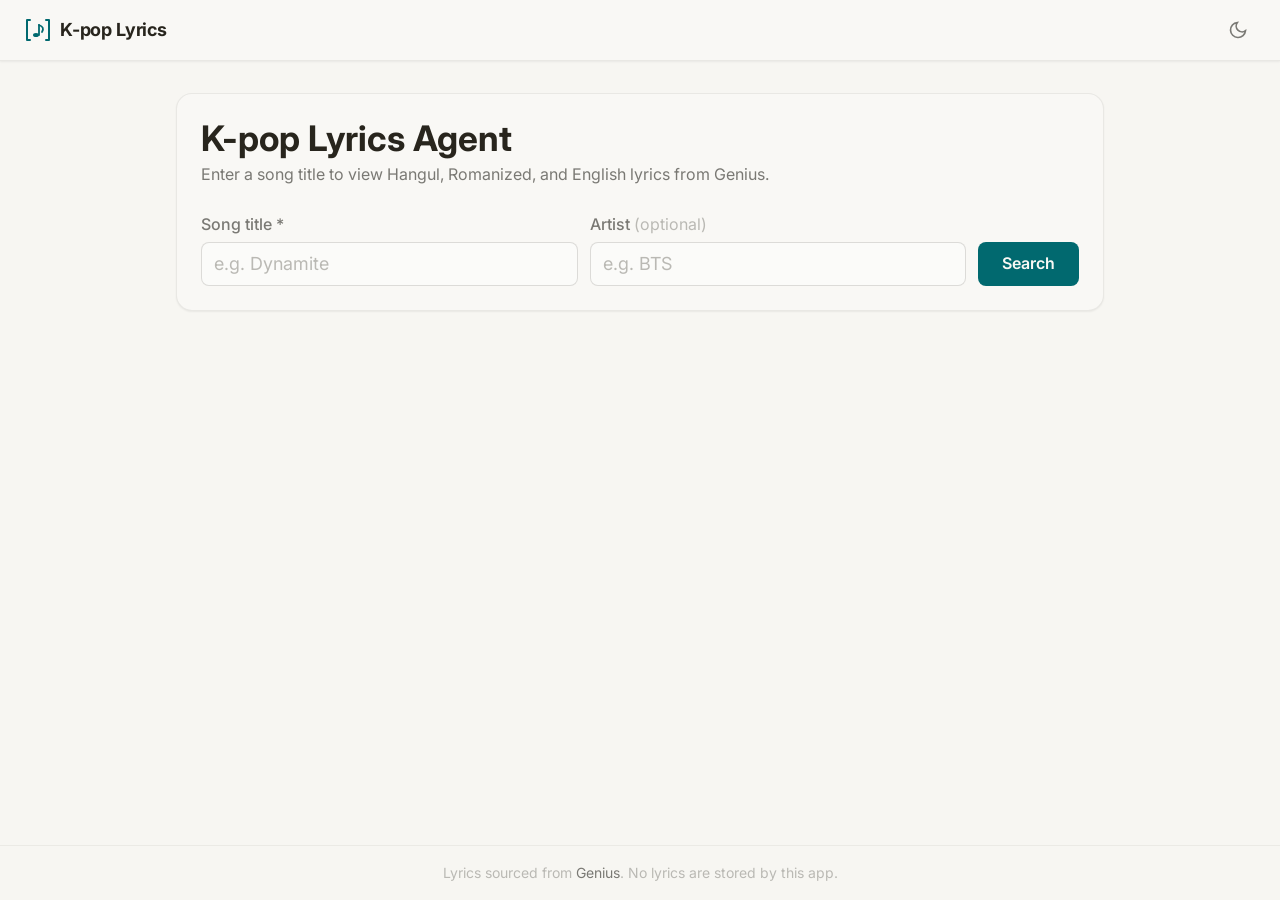
<file: index.html>
<!DOCTYPE html>
<html lang="en">
<head>
  <meta charset="UTF-8">
  <meta name="viewport" content="width=device-width, initial-scale=1.0">
  <meta name="description" content="Search any K-pop song and instantly view its Hangul, Romanized Korean, and English lyrics from Genius.">
  <title>K-pop Lyrics Agent</title>

  <!-- Favicon (inline SVG data URI) -->
  <link rel="icon" href="data:image/svg+xml,<svg xmlns='http://www.w3.org/2000/svg' viewBox='0 0 32 32'><text y='26' font-size='26'>🎵</text></svg>">

  <!-- Font: Inter from Google Fonts -->
  <link rel="preconnect" href="https://fonts.googleapis.com">
  <link rel="preconnect" href="https://fonts.gstatic.com" crossorigin>
  <link href="https://fonts.googleapis.com/css2?family=Inter:wght@400;500;600;700&display=swap" rel="stylesheet">

  <!-- Styles -->
  <link rel="stylesheet" href="./css/style.css">
  <script type="module" src="./js/app.js"></script>
</head>
<body>

  <!-- Skip link for keyboard accessibility -->
  <a class="skip-link" href="#main-content">Skip to main content</a>

  <!-- ── Header ──────────────────────────────────────────────────────────── -->
  <header class="site-header" role="banner">
    <a href="." class="logo" aria-label="K-pop Lyrics Agent home">
      <svg class="logo-mark" width="28" height="28" viewBox="0 0 28 28" fill="none" aria-hidden="true">
        <path d="M6 4 L3 4 L3 24 L6 24" stroke="currentColor" stroke-width="2" stroke-linecap="round" stroke-linejoin="round"/>
        <path d="M22 4 L25 4 L25 24 L22 24" stroke="currentColor" stroke-width="2" stroke-linecap="round" stroke-linejoin="round"/>
        <ellipse cx="12" cy="19" rx="3" ry="2" fill="currentColor"/>
        <line x1="15" y1="19" x2="15" y2="9" stroke="currentColor" stroke-width="1.8" stroke-linecap="round"/>
        <path d="M15 9 Q21 11 18 16" stroke="currentColor" stroke-width="1.8" stroke-linecap="round" fill="none"/>
      </svg>
      <span class="logo-text">K-pop Lyrics</span>
    </a>

    <div class="header-actions">
      <button
        class="btn-icon"
        data-theme-toggle
        aria-label="Toggle colour mode"
        type="button"
      ></button>
    </div>
  </header>

  <!-- ── Main ────────────────────────────────────────────────────────────── -->
  <main id="main-content" class="page-main">

    <!-- Search card -->
    <section aria-label="Search for K-pop lyrics" class="search-card">
      <h1>K-pop Lyrics Agent</h1>
      <p class="tagline">Enter a song title to view Hangul, Romanized, and English lyrics from Genius.</p>

      <form class="search-form" role="search" onsubmit="return false;">

        <!-- Title field + autosuggest -->
        <div class="field">
          <label for="title-input">Song title <span aria-hidden="true">*</span></label>
          <input
            id="title-input"
            type="text"
            placeholder="e.g. Dynamite"
            autocomplete="off"
            required
            aria-required="true"
            aria-label="Song title"
          >
          <ul
            id="artist-suggestions"
            role="listbox"
            aria-label="Artist suggestions"
            hidden
          ></ul>
        </div>

        <!-- Artist field -->
        <div class="field">
          <label for="artist-input">Artist <span style="color:var(--color-text-faint);font-weight:400">(optional)</span></label>
          <input
            id="artist-input"
            type="text"
            placeholder="e.g. BTS"
            autocomplete="off"
            aria-label="Artist name (optional)"
          >
        </div>

        <!-- Search button -->
        <button
          id="search-btn"
          type="submit"
          class="btn-primary"
          aria-label="Search Genius for lyrics"
        >
          Search
        </button>
      </form>

      <!-- Feedback / status bar -->
      <div
        id="feedback"
        role="status"
        aria-live="polite"
        class="feedback"
        hidden
      ></div>
    </section>

    <!-- ── Results ──────────────────────────────────────────────────────── -->
    <section id="results-section" aria-label="Lyrics results" hidden>
      <div class="results-card">

        <!-- Song meta — populated by JS -->
        <div id="song-meta" class="song-meta" aria-live="polite"></div>

        <!-- Tab bar -->
        <div class="tabs-bar" role="tablist" aria-label="Lyric variants">
          <div class="tabs-group">
            <button
              class="tab-btn active"
              role="tab"
              aria-selected="true"
              aria-controls="panel-hangul"
              data-panel="panel-hangul"
              id="tab-hangul"
            >한국어 Hangul</button>

            <button
              class="tab-btn"
              role="tab"
              aria-selected="false"
              aria-controls="panel-romanized"
              data-panel="panel-romanized"
              id="tab-romanized"
            >Romanized</button>

            <button
              class="tab-btn"
              role="tab"
              aria-selected="false"
              aria-controls="panel-english"
              data-panel="panel-english"
              id="tab-english"
            >English</button>
          </div>

          <!-- Download button -->
          <button
            id="download-btn"
            class="btn-ghost btn-sm"
            aria-label="Download all lyric links as a text file"
            type="button"
          >
            <svg width="14" height="14" viewBox="0 0 24 24" fill="none" stroke="currentColor" stroke-width="2" aria-hidden="true">
              <path d="M21 15v4a2 2 0 0 1-2 2H5a2 2 0 0 1-2-2v-4"/>
              <polyline points="7 10 12 15 17 10"/>
              <line x1="12" y1="15" x2="12" y2="3"/>
            </svg>
            Download
          </button>
        </div>

        <!-- Tab panels — content injected by JS -->
        <div
          id="panel-hangul"
          role="tabpanel"
          aria-labelledby="tab-hangul"
          class="tab-panel"
        ></div>

        <div
          id="panel-romanized"
          role="tabpanel"
          aria-labelledby="tab-romanized"
          class="tab-panel"
          hidden
        ></div>

        <div
          id="panel-english"
          role="tabpanel"
          aria-labelledby="tab-english"
          class="tab-panel"
          hidden
        ></div>

      </div>
    </section>

    <!-- ── Session history ──────────────────────────────────────────────── -->
    <aside id="history-panel" aria-label="Recent searches" hidden>
      <div class="history-card">
        <div class="history-header">
          <h2>Recent searches
            <span style="color:var(--color-text-faint);font-weight:400;font-size:var(--text-xs)">
              (this session only)
            </span>
          </h2>
          <button
            id="clear-history-btn"
            class="btn-ghost btn-sm"
            aria-label="Clear search history"
            type="button"
          >Clear</button>
        </div>
        <ul id="history-list" class="history-list" role="list" aria-label="Search history"></ul>
      </div>
    </aside>

  </main>

  <!-- ── Footer ──────────────────────────────────────────────────────────── -->
  <footer class="site-footer" role="contentinfo">
    <p>Lyrics sourced from <a href="https://genius.com" target="_blank" rel="noopener noreferrer">Genius</a>. No lyrics are stored by this app.</p>
  </footer>

  <!-- ES module — required for import/export in app.js -->
  <script type="module" src="./js/app.js"></script>

</body>
</html>
</file>
<file: css/style.css>
/* ─── style.css ────────────────────────────────────────────────────────────────
   Art direction: K-pop lyrics tool → focused utility, clean & precise
   Palette: neutral beige surfaces + teal accent (Nexus system)
   Typography: Satoshi (body, all weights) — no display font needed for a tool
   Density: balanced; form area tight, results area generous
   ─────────────────────────────────────────────────────────────────────────── */

/* ── Design tokens ─────────────────────────────────────────────────────────── */
:root, [data-theme="light"] {
  --text-xs:   clamp(0.75rem,  0.7rem  + 0.25vw, 0.875rem);
  --text-sm:   clamp(0.875rem, 0.8rem  + 0.35vw, 1rem);
  --text-base: clamp(1rem,     0.95rem + 0.25vw, 1.125rem);
  --text-lg:   clamp(1.125rem, 1rem    + 0.75vw, 1.5rem);
  --text-xl:   clamp(1.5rem,   1.2rem  + 1.25vw, 2.25rem);

  --space-1:  0.25rem;
  --space-2:  0.5rem;
  --space-3:  0.75rem;
  --space-4:  1rem;
  --space-5:  1.25rem;
  --space-6:  1.5rem;
  --space-8:  2rem;
  --space-10: 2.5rem;
  --space-12: 3rem;
  --space-16: 4rem;

  --color-bg:              #f7f6f2;
  --color-surface:         #f9f8f5;
  --color-surface-2:       #fbfbf9;
  --color-surface-offset:  #f3f0ec;
  --color-surface-dynamic: #e6e4df;
  --color-divider:         #dcd9d5;
  --color-border:          #d4d1ca;
  --color-text:            #28251d;
  --color-text-muted:      #7a7974;
  --color-text-faint:      #bab9b4;
  --color-text-inverse:    #f9f8f4;
  --color-primary:         #01696f;
  --color-primary-hover:   #0c4e54;
  --color-primary-active:  #0f3638;
  --color-primary-highlight: #cedcd8;
  --color-warning:         #964219;
  --color-warning-highlight: #ddcfc6;
  --color-error:           #a12c7b;
  --color-error-highlight: #e0ced7;
  --color-success:         #437a22;
  --color-success-highlight: #d4dfcc;

  --radius-sm:   0.375rem;
  --radius-md:   0.5rem;
  --radius-lg:   0.75rem;
  --radius-xl:   1rem;
  --radius-full: 9999px;

  --shadow-sm: 0 1px 2px oklch(0.2 0.01 80 / 0.06);
  --shadow-md: 0 4px 12px oklch(0.2 0.01 80 / 0.08);
  --shadow-lg: 0 12px 32px oklch(0.2 0.01 80 / 0.12);

  --transition-interactive: 180ms cubic-bezier(0.16, 1, 0.3, 1);

  --content-narrow:  640px;
  --content-default: 960px;

  --font-body: 'Inter', system-ui, sans-serif;
}

[data-theme="dark"] {
  --color-bg:              #171614;
  --color-surface:         #1c1b19;
  --color-surface-2:       #201f1d;
  --color-surface-offset:  #1d1c1a;
  --color-surface-dynamic: #2d2c2a;
  --color-divider:         #262523;
  --color-border:          #393836;
  --color-text:            #cdccca;
  --color-text-muted:      #797876;
  --color-text-faint:      #5a5957;
  --color-text-inverse:    #2b2a28;
  --color-primary:         #4f98a3;
  --color-primary-hover:   #227f8b;
  --color-primary-active:  #1a626b;
  --color-primary-highlight: #313b3b;
  --color-warning:         #bb653b;
  --color-warning-highlight: #564942;
  --color-error:           #d163a7;
  --color-error-highlight: #4c3d46;
  --color-success:         #6daa45;
  --color-success-highlight: #3a4435;
  --shadow-sm: 0 1px 2px oklch(0 0 0 / 0.2);
  --shadow-md: 0 4px 12px oklch(0 0 0 / 0.3);
  --shadow-lg: 0 12px 32px oklch(0 0 0 / 0.4);
}

@media (prefers-color-scheme: dark) {
  :root:not([data-theme]) {
    --color-bg:              #171614;
    --color-surface:         #1c1b19;
    --color-surface-2:       #201f1d;
    --color-surface-offset:  #1d1c1a;
    --color-surface-dynamic: #2d2c2a;
    --color-divider:         #262523;
    --color-border:          #393836;
    --color-text:            #cdccca;
    --color-text-muted:      #797876;
    --color-text-faint:      #5a5957;
    --color-text-inverse:    #2b2a28;
    --color-primary:         #4f98a3;
    --color-primary-hover:   #227f8b;
    --color-primary-active:  #1a626b;
    --color-primary-highlight: #313b3b;
    --color-warning:         #bb653b;
    --color-warning-highlight: #564942;
    --color-error:           #d163a7;
    --color-error-highlight: #4c3d46;
    --color-success:         #6daa45;
    --color-success-highlight: #3a4435;
    --shadow-sm: 0 1px 2px oklch(0 0 0 / 0.2);
    --shadow-md: 0 4px 12px oklch(0 0 0 / 0.3);
    --shadow-lg: 0 12px 32px oklch(0 0 0 / 0.4);
  }
}

/* ── Base reset ─────────────────────────────────────────────────────────────── */
*, *::before, *::after { box-sizing: border-box; margin: 0; padding: 0; }
html {
  -webkit-font-smoothing: antialiased;
  -moz-osx-font-smoothing: grayscale;
  text-rendering: optimizeLegibility;
  scroll-behavior: smooth;
  scroll-padding-top: var(--space-16);
}
body {
  min-height: 100dvh;
  line-height: 1.6;
  font-family: var(--font-body);
  font-size: var(--text-base);
  color: var(--color-text);
  background-color: var(--color-bg);
  display: flex;
  flex-direction: column;
}
img, svg { display: block; max-width: 100%; height: auto; }
input, button, select { font: inherit; color: inherit; }
h1, h2, h3 { text-wrap: balance; line-height: 1.15; }
p { text-wrap: pretty; }
button { cursor: pointer; background: none; border: none; }
::selection { background: oklch(from var(--color-primary) l c h / 0.2); color: var(--color-text); }
:focus-visible { outline: 2px solid var(--color-primary); outline-offset: 3px; border-radius: var(--radius-sm); }
@media (prefers-reduced-motion: reduce) {
  *, *::before, *::after { animation-duration: 0.01ms !important; transition-duration: 0.01ms !important; }
}
a, button, [role="button"], input, select {
  transition: color var(--transition-interactive), background var(--transition-interactive),
              border-color var(--transition-interactive), box-shadow var(--transition-interactive),
              opacity var(--transition-interactive);
}
.sr-only { position:absolute; width:1px; height:1px; padding:0; margin:-1px; overflow:hidden; clip:rect(0,0,0,0); white-space:nowrap; border-width:0; }

/* ── Skip link ──────────────────────────────────────────────────────────────── */
.skip-link {
  position: fixed; top: var(--space-2); left: var(--space-2);
  background: var(--color-primary); color: var(--color-text-inverse);
  padding: var(--space-2) var(--space-4); border-radius: var(--radius-md);
  font-size: var(--text-sm); font-weight: 600; z-index: 9999;
  transform: translateY(-200%); transition: transform var(--transition-interactive);
}
.skip-link:focus { transform: translateY(0); }

/* ── Header ─────────────────────────────────────────────────────────────────── */
.site-header {
  background: var(--color-surface);
  border-bottom: 1px solid oklch(from var(--color-text) l c h / 0.08);
  padding: var(--space-3) var(--space-6);
  display: flex; align-items: center; justify-content: space-between;
  position: sticky; top: 0; z-index: 100;
  box-shadow: var(--shadow-sm);
}
.logo { display: flex; align-items: center; gap: var(--space-2); text-decoration: none; color: var(--color-text); }
.logo-mark { color: var(--color-primary); flex-shrink: 0; }
.logo-text { font-size: var(--text-base); font-weight: 700; letter-spacing: -0.01em; }
.header-actions { display: flex; align-items: center; gap: var(--space-2); }
.btn-icon {
  display: flex; align-items: center; justify-content: center;
  width: 36px; height: 36px; border-radius: var(--radius-md);
  color: var(--color-text-muted); background: transparent;
}
.btn-icon:hover { background: var(--color-surface-offset); color: var(--color-text); }
.btn-icon:active { background: var(--color-surface-dynamic); }

/* ── Layout ─────────────────────────────────────────────────────────────────── */
.page-main {
  flex: 1;
  max-width: var(--content-default);
  margin-inline: auto;
  width: 100%;
  padding: var(--space-8) var(--space-4) var(--space-16);
  display: flex; flex-direction: column; gap: var(--space-8);
}

/* ── Search card ─────────────────────────────────────────────────────────────── */
.search-card {
  background: var(--color-surface);
  border: 1px solid oklch(from var(--color-text) l c h / 0.08);
  border-radius: var(--radius-xl);
  padding: var(--space-6);
  box-shadow: var(--shadow-sm);
}
.search-card h1 {
  font-size: var(--text-xl);
  font-weight: 700;
  color: var(--color-text);
  margin-bottom: var(--space-1);
}
.search-card .tagline {
  color: var(--color-text-muted);
  font-size: var(--text-sm);
  margin-bottom: var(--space-6);
}
.search-form {
  display: grid;
  grid-template-columns: 1fr 1fr auto;
  gap: var(--space-3);
  align-items: end;
}
@media (max-width: 600px) {
  .search-form { grid-template-columns: 1fr; }
}
.field { display: flex; flex-direction: column; gap: var(--space-1); position: relative; }
.field label { font-size: var(--text-sm); font-weight: 500; color: var(--color-text-muted); }
.field input {
  padding: var(--space-2) var(--space-3);
  border: 1px solid oklch(from var(--color-text) l c h / 0.15);
  border-radius: var(--radius-md);
  background: var(--color-surface-2);
  font-size: var(--text-base);
  color: var(--color-text);
  height: 44px;
}
.field input::placeholder { color: var(--color-text-faint); }
.field input:focus { outline: 2px solid var(--color-primary); outline-offset: 1px; border-color: transparent; }
.field input[aria-busy="true"] { opacity: 0.6; }

/* ── Autosuggest dropdown ────────────────────────────────────────────────────── */
#artist-suggestions {
  position: absolute;
  top: calc(100% + 4px);
  left: 0; right: 0;
  background: var(--color-surface-2);
  border: 1px solid oklch(from var(--color-text) l c h / 0.12);
  border-radius: var(--radius-md);
  box-shadow: var(--shadow-md);
  list-style: none;
  z-index: 200;
  overflow: hidden;
  padding: var(--space-1) 0;
}
#artist-suggestions[hidden] { display: none; }
#artist-suggestions li {
  display: flex; align-items: center; gap: var(--space-2);
  padding: var(--space-2) var(--space-3);
  cursor: pointer;
  font-size: var(--text-sm);
  color: var(--color-text);
  transition: background var(--transition-interactive);
}
#artist-suggestions li:hover,
#artist-suggestions li:focus { background: var(--color-surface-offset); outline: none; }
#artist-suggestions li img { border-radius: var(--radius-full); object-fit: cover; flex-shrink: 0; }

/* ── Search button ───────────────────────────────────────────────────────────── */
.btn-primary {
  height: 44px; padding: 0 var(--space-6);
  background: var(--color-primary);
  color: var(--color-text-inverse);
  border-radius: var(--radius-md);
  font-size: var(--text-sm); font-weight: 600;
  white-space: nowrap; align-self: end;
  border: none;
}
.btn-primary:hover  { background: var(--color-primary-hover); }
.btn-primary:active { background: var(--color-primary-active); }
.btn-primary:disabled { opacity: 0.5; cursor: wait; }

/* ── Feedback bar ────────────────────────────────────────────────────────────── */
.feedback {
  padding: var(--space-3) var(--space-4);
  border-radius: var(--radius-md);
  font-size: var(--text-sm);
  border: 1px solid transparent;
  animation: fadeIn 200ms ease;
  margin-top: var(--space-4);
}
.feedback[hidden] { display: none; }
.feedback--info    { background: var(--color-primary-highlight); color: var(--color-primary-hover); border-color: oklch(from var(--color-primary) l c h / 0.2); }
.feedback--warning { background: var(--color-warning-highlight); color: var(--color-warning);       border-color: oklch(from var(--color-warning) l c h / 0.2); }
.feedback--error   { background: var(--color-error-highlight);   color: var(--color-error);         border-color: oklch(from var(--color-error)   l c h / 0.2); }
@keyframes fadeIn { from { opacity: 0; transform: translateY(-4px); } to { opacity: 1; transform: none; } }

/* ── Results section ─────────────────────────────────────────────────────────── */
#results-section[hidden] { display: none; }
.results-card {
  background: var(--color-surface);
  border: 1px solid oklch(from var(--color-text) l c h / 0.08);
  border-radius: var(--radius-xl);
  overflow: hidden;
  box-shadow: var(--shadow-sm);
  display: flex; flex-direction: column;
  min-height: 600px;
}
.song-meta {
  display: flex; align-items: center; gap: var(--space-3);
  padding: var(--space-4) var(--space-6);
  border-bottom: 1px solid oklch(from var(--color-text) l c h / 0.08);
  background: var(--color-surface-2);
}
.song-cover {
  border-radius: var(--radius-md);
  object-fit: cover;
  flex-shrink: 0;
  box-shadow: var(--shadow-sm);
}
.song-meta-text { min-width: 0; }
.song-title  { font-size: var(--text-lg); font-weight: 700; white-space: nowrap; overflow: hidden; text-overflow: ellipsis; }
.song-artist { font-size: var(--text-sm); color: var(--color-text-muted); }

/* ── Tabs ────────────────────────────────────────────────────────────────────── */
.tabs-bar {
  display: flex; align-items: center; justify-content: space-between;
  padding: 0 var(--space-4);
  border-bottom: 1px solid oklch(from var(--color-text) l c h / 0.08);
  background: var(--color-surface);
  gap: var(--space-2);
  flex-wrap: wrap;
}
.tabs-group { display: flex; gap: 0; }
.tab-btn {
  padding: var(--space-3) var(--space-4);
  font-size: var(--text-sm); font-weight: 500;
  color: var(--color-text-muted);
  background: transparent; border: none;
  border-bottom: 2px solid transparent;
  margin-bottom: -1px;
  transition: color var(--transition-interactive), border-color var(--transition-interactive);
}
.tab-btn:hover  { color: var(--color-text); }
.tab-btn.active { color: var(--color-primary); border-bottom-color: var(--color-primary); font-weight: 600; }

/* ── Ghost button (download + open on genius) ────────────────────────────────── */
.btn-ghost {
  display: flex; align-items: center; gap: var(--space-2);
  padding: var(--space-2) var(--space-3);
  border-radius: var(--radius-md);
  font-size: var(--text-sm); font-weight: 500;
  color: var(--color-text-muted);
  border: 1px solid oklch(from var(--color-text) l c h / 0.12);
  background: transparent;
  text-decoration: none;
}
.btn-ghost:hover  { color: var(--color-text); background: var(--color-surface-offset); }
.btn-ghost:active { background: var(--color-surface-dynamic); }
.btn-sm { padding: var(--space-1) var(--space-2); font-size: var(--text-xs); }

/* ── Tab panels ──────────────────────────────────────────────────────────────── */
.tab-panel { display: flex; flex-direction: column; flex: 1; }
.tab-panel[hidden] { display: none; }

.genius-link-bar {
  display: flex; align-items: center; gap: var(--space-3);
  padding: var(--space-3) var(--space-4);
  border-bottom: 1px solid oklch(from var(--color-text) l c h / 0.06);
  background: var(--color-surface-offset);
  flex-wrap: wrap;
}
.genius-title { font-size: var(--text-xs); color: var(--color-text-muted); min-width: 0; overflow: hidden; text-overflow: ellipsis; white-space: nowrap; }
.lyrics-text {
  flex: 1;
  padding: var(--space-6) var(--space-8);
  font-family: var(--font-body);
  font-size: var(--text-base);
  line-height: 1.9;
  color: var(--color-text);
  white-space: pre-wrap;
  overflow-y: auto;
  background: var(--color-bg);
}
.lyrics-loading {
  padding: var(--space-8);
  color: var(--color-text-muted);
  font-size: var(--text-sm);
  text-align: center;
}

/* ── Empty state inside panel ────────────────────────────────────────────────── */
.empty-state {
  display: flex; flex-direction: column; align-items: center; justify-content: center;
  text-align: center; padding: var(--space-16) var(--space-8);
  color: var(--color-text-muted); gap: var(--space-3); flex: 1;
}
.empty-state svg { color: var(--color-text-faint); }
.empty-state p   { max-width: 32ch; }
.empty-state .hint { font-size: var(--text-xs); color: var(--color-text-faint); }

/* ── History panel ───────────────────────────────────────────────────────────── */
#history-panel[hidden] { display: none; }
.history-card {
  background: var(--color-surface);
  border: 1px solid oklch(from var(--color-text) l c h / 0.08);
  border-radius: var(--radius-xl);
  padding: var(--space-5) var(--space-6);
  box-shadow: var(--shadow-sm);
}
.history-header {
  display: flex; align-items: center; justify-content: space-between;
  margin-bottom: var(--space-4);
}
.history-header h2 { font-size: var(--text-base); font-weight: 600; color: var(--color-text-muted); }
.history-list { display: flex; flex-direction: column; gap: var(--space-1); list-style: none; }
.history-entry {
  display: flex; align-items: center; justify-content: space-between;
  width: 100%; padding: var(--space-2) var(--space-3);
  border-radius: var(--radius-md);
  background: transparent; text-align: left; gap: var(--space-4);
  border: 1px solid transparent;
}
.history-entry:hover  { background: var(--color-surface-offset); border-color: oklch(from var(--color-text) l c h / 0.07); }
.history-entry:active { background: var(--color-surface-dynamic); }
.history-song   { display: flex; flex-direction: column; min-width: 0; gap: 2px; }
.history-title  { font-size: var(--text-sm); font-weight: 600; color: var(--color-text); white-space: nowrap; overflow: hidden; text-overflow: ellipsis; }
.history-artist { font-size: var(--text-xs); color: var(--color-text-muted); white-space: nowrap; overflow: hidden; text-overflow: ellipsis; }
.history-badges { display: flex; align-items: center; gap: var(--space-1); flex-shrink: 0; }
.badge-label    { font-size: var(--text-xs); color: var(--color-text-faint); font-weight: 600; }
.variant-badge  { font-size: var(--text-xs); width: 18px; text-align: center; }
.variant-badge.found   { color: var(--color-success); }
.variant-badge.missing { color: var(--color-text-faint); }

/* ── Skeleton shimmer (loading placeholder) ──────────────────────────────────── */
@keyframes shimmer { 0%{background-position:-200% 0} 100%{background-position:200% 0} }
.skeleton {
  background: linear-gradient(90deg, var(--color-surface-offset) 25%, var(--color-surface-dynamic) 50%, var(--color-surface-offset) 75%);
  background-size: 200% 100%; animation: shimmer 1.5s ease-in-out infinite;
  border-radius: var(--radius-sm);
}

/* ── Footer ──────────────────────────────────────────────────────────────────── */
.site-footer {
  padding: var(--space-4) var(--space-6);
  border-top: 1px solid oklch(from var(--color-text) l c h / 0.06);
  font-size: var(--text-xs); color: var(--color-text-faint);
  text-align: center;
}
.site-footer a { color: var(--color-text-muted); text-decoration: none; }
.site-footer a:hover { color: var(--color-text); }
</file>
<file: src/css/style.css>
/* ─── style.css ────────────────────────────────────────────────────────────────
   Art direction: K-pop lyrics tool → focused utility, clean & precise
   Palette: neutral beige surfaces + teal accent (Nexus system)
   Typography: Satoshi (body, all weights) — no display font needed for a tool
   Density: balanced; form area tight, results area generous
   ─────────────────────────────────────────────────────────────────────────── */

/* ── Design tokens ─────────────────────────────────────────────────────────── */
:root, [data-theme="light"] {
  --text-xs:   clamp(0.75rem,  0.7rem  + 0.25vw, 0.875rem);
  --text-sm:   clamp(0.875rem, 0.8rem  + 0.35vw, 1rem);
  --text-base: clamp(1rem,     0.95rem + 0.25vw, 1.125rem);
  --text-lg:   clamp(1.125rem, 1rem    + 0.75vw, 1.5rem);
  --text-xl:   clamp(1.5rem,   1.2rem  + 1.25vw, 2.25rem);

  --space-1:  0.25rem;
  --space-2:  0.5rem;
  --space-3:  0.75rem;
  --space-4:  1rem;
  --space-5:  1.25rem;
  --space-6:  1.5rem;
  --space-8:  2rem;
  --space-10: 2.5rem;
  --space-12: 3rem;
  --space-16: 4rem;

  --color-bg:              #f7f6f2;
  --color-surface:         #f9f8f5;
  --color-surface-2:       #fbfbf9;
  --color-surface-offset:  #f3f0ec;
  --color-surface-dynamic: #e6e4df;
  --color-divider:         #dcd9d5;
  --color-border:          #d4d1ca;
  --color-text:            #28251d;
  --color-text-muted:      #7a7974;
  --color-text-faint:      #bab9b4;
  --color-text-inverse:    #f9f8f4;
  --color-primary:         #01696f;
  --color-primary-hover:   #0c4e54;
  --color-primary-active:  #0f3638;
  --color-primary-highlight: #cedcd8;
  --color-warning:         #964219;
  --color-warning-highlight: #ddcfc6;
  --color-error:           #a12c7b;
  --color-error-highlight: #e0ced7;
  --color-success:         #437a22;
  --color-success-highlight: #d4dfcc;

  --radius-sm:   0.375rem;
  --radius-md:   0.5rem;
  --radius-lg:   0.75rem;
  --radius-xl:   1rem;
  --radius-full: 9999px;

  --shadow-sm: 0 1px 2px oklch(0.2 0.01 80 / 0.06);
  --shadow-md: 0 4px 12px oklch(0.2 0.01 80 / 0.08);
  --shadow-lg: 0 12px 32px oklch(0.2 0.01 80 / 0.12);

  --transition-interactive: 180ms cubic-bezier(0.16, 1, 0.3, 1);

  --content-narrow:  640px;
  --content-default: 960px;

  --font-body: 'Inter', system-ui, sans-serif;
}

[data-theme="dark"] {
  --color-bg:              #171614;
  --color-surface:         #1c1b19;
  --color-surface-2:       #201f1d;
  --color-surface-offset:  #1d1c1a;
  --color-surface-dynamic: #2d2c2a;
  --color-divider:         #262523;
  --color-border:          #393836;
  --color-text:            #cdccca;
  --color-text-muted:      #797876;
  --color-text-faint:      #5a5957;
  --color-text-inverse:    #2b2a28;
  --color-primary:         #4f98a3;
  --color-primary-hover:   #227f8b;
  --color-primary-active:  #1a626b;
  --color-primary-highlight: #313b3b;
  --color-warning:         #bb653b;
  --color-warning-highlight: #564942;
  --color-error:           #d163a7;
  --color-error-highlight: #4c3d46;
  --color-success:         #6daa45;
  --color-success-highlight: #3a4435;
  --shadow-sm: 0 1px 2px oklch(0 0 0 / 0.2);
  --shadow-md: 0 4px 12px oklch(0 0 0 / 0.3);
  --shadow-lg: 0 12px 32px oklch(0 0 0 / 0.4);
}

@media (prefers-color-scheme: dark) {
  :root:not([data-theme]) {
    --color-bg:              #171614;
    --color-surface:         #1c1b19;
    --color-surface-2:       #201f1d;
    --color-surface-offset:  #1d1c1a;
    --color-surface-dynamic: #2d2c2a;
    --color-divider:         #262523;
    --color-border:          #393836;
    --color-text:            #cdccca;
    --color-text-muted:      #797876;
    --color-text-faint:      #5a5957;
    --color-text-inverse:    #2b2a28;
    --color-primary:         #4f98a3;
    --color-primary-hover:   #227f8b;
    --color-primary-active:  #1a626b;
    --color-primary-highlight: #313b3b;
    --color-warning:         #bb653b;
    --color-warning-highlight: #564942;
    --color-error:           #d163a7;
    --color-error-highlight: #4c3d46;
    --color-success:         #6daa45;
    --color-success-highlight: #3a4435;
    --shadow-sm: 0 1px 2px oklch(0 0 0 / 0.2);
    --shadow-md: 0 4px 12px oklch(0 0 0 / 0.3);
    --shadow-lg: 0 12px 32px oklch(0 0 0 / 0.4);
  }
}

/* ── Base reset ─────────────────────────────────────────────────────────────── */
*, *::before, *::after { box-sizing: border-box; margin: 0; padding: 0; }
html {
  -webkit-font-smoothing: antialiased;
  -moz-osx-font-smoothing: grayscale;
  text-rendering: optimizeLegibility;
  scroll-behavior: smooth;
  scroll-padding-top: var(--space-16);
}
body {
  min-height: 100dvh;
  line-height: 1.6;
  font-family: var(--font-body);
  font-size: var(--text-base);
  color: var(--color-text);
  background-color: var(--color-bg);
  display: flex;
  flex-direction: column;
}
img, svg { display: block; max-width: 100%; height: auto; }
input, button, select { font: inherit; color: inherit; }
h1, h2, h3 { text-wrap: balance; line-height: 1.15; }
p { text-wrap: pretty; }
button { cursor: pointer; background: none; border: none; }
::selection { background: oklch(from var(--color-primary) l c h / 0.2); color: var(--color-text); }
:focus-visible { outline: 2px solid var(--color-primary); outline-offset: 3px; border-radius: var(--radius-sm); }
@media (prefers-reduced-motion: reduce) {
  *, *::before, *::after { animation-duration: 0.01ms !important; transition-duration: 0.01ms !important; }
}
a, button, [role="button"], input, select {
  transition: color var(--transition-interactive), background var(--transition-interactive),
              border-color var(--transition-interactive), box-shadow var(--transition-interactive),
              opacity var(--transition-interactive);
}
.sr-only { position:absolute; width:1px; height:1px; padding:0; margin:-1px; overflow:hidden; clip:rect(0,0,0,0); white-space:nowrap; border-width:0; }

/* ── Skip link ──────────────────────────────────────────────────────────────── */
.skip-link {
  position: fixed; top: var(--space-2); left: var(--space-2);
  background: var(--color-primary); color: var(--color-text-inverse);
  padding: var(--space-2) var(--space-4); border-radius: var(--radius-md);
  font-size: var(--text-sm); font-weight: 600; z-index: 9999;
  transform: translateY(-200%); transition: transform var(--transition-interactive);
}
.skip-link:focus { transform: translateY(0); }

/* ── Header ─────────────────────────────────────────────────────────────────── */
.site-header {
  background: var(--color-surface);
  border-bottom: 1px solid oklch(from var(--color-text) l c h / 0.08);
  padding: var(--space-3) var(--space-6);
  display: flex; align-items: center; justify-content: space-between;
  position: sticky; top: 0; z-index: 100;
  box-shadow: var(--shadow-sm);
}
.logo { display: flex; align-items: center; gap: var(--space-2); text-decoration: none; color: var(--color-text); }
.logo-mark { color: var(--color-primary); flex-shrink: 0; }
.logo-text { font-size: var(--text-base); font-weight: 700; letter-spacing: -0.01em; }
.header-actions { display: flex; align-items: center; gap: var(--space-2); }
.btn-icon {
  display: flex; align-items: center; justify-content: center;
  width: 36px; height: 36px; border-radius: var(--radius-md);
  color: var(--color-text-muted); background: transparent;
}
.btn-icon:hover { background: var(--color-surface-offset); color: var(--color-text); }
.btn-icon:active { background: var(--color-surface-dynamic); }

/* ── Layout ─────────────────────────────────────────────────────────────────── */
.page-main {
  flex: 1;
  max-width: var(--content-default);
  margin-inline: auto;
  width: 100%;
  padding: var(--space-8) var(--space-4) var(--space-16);
  display: flex; flex-direction: column; gap: var(--space-8);
}

/* ── Search card ─────────────────────────────────────────────────────────────── */
.search-card {
  background: var(--color-surface);
  border: 1px solid oklch(from var(--color-text) l c h / 0.08);
  border-radius: var(--radius-xl);
  padding: var(--space-6);
  box-shadow: var(--shadow-sm);
}
.search-card h1 {
  font-size: var(--text-xl);
  font-weight: 700;
  color: var(--color-text);
  margin-bottom: var(--space-1);
}
.search-card .tagline {
  color: var(--color-text-muted);
  font-size: var(--text-sm);
  margin-bottom: var(--space-6);
}
.search-form {
  display: grid;
  grid-template-columns: 1fr 1fr auto;
  gap: var(--space-3);
  align-items: end;
}
@media (max-width: 600px) {
  .search-form { grid-template-columns: 1fr; }
}
.field { display: flex; flex-direction: column; gap: var(--space-1); position: relative; }
.field label { font-size: var(--text-sm); font-weight: 500; color: var(--color-text-muted); }
.field input {
  padding: var(--space-2) var(--space-3);
  border: 1px solid oklch(from var(--color-text) l c h / 0.15);
  border-radius: var(--radius-md);
  background: var(--color-surface-2);
  font-size: var(--text-base);
  color: var(--color-text);
  height: 44px;
}
.field input::placeholder { color: var(--color-text-faint); }
.field input:focus { outline: 2px solid var(--color-primary); outline-offset: 1px; border-color: transparent; }
.field input[aria-busy="true"] { opacity: 0.6; }

/* ── Autosuggest dropdown ────────────────────────────────────────────────────── */
#artist-suggestions {
  position: absolute;
  top: calc(100% + 4px);
  left: 0; right: 0;
  background: var(--color-surface-2);
  border: 1px solid oklch(from var(--color-text) l c h / 0.12);
  border-radius: var(--radius-md);
  box-shadow: var(--shadow-md);
  list-style: none;
  z-index: 200;
  overflow: hidden;
  padding: var(--space-1) 0;
}
#artist-suggestions[hidden] { display: none; }
#artist-suggestions li {
  display: flex; align-items: center; gap: var(--space-2);
  padding: var(--space-2) var(--space-3);
  cursor: pointer;
  font-size: var(--text-sm);
  color: var(--color-text);
  transition: background var(--transition-interactive);
}
#artist-suggestions li:hover,
#artist-suggestions li:focus { background: var(--color-surface-offset); outline: none; }
#artist-suggestions li img { border-radius: var(--radius-full); object-fit: cover; flex-shrink: 0; }

/* ── Search button ───────────────────────────────────────────────────────────── */
.btn-primary {
  height: 44px; padding: 0 var(--space-6);
  background: var(--color-primary);
  color: var(--color-text-inverse);
  border-radius: var(--radius-md);
  font-size: var(--text-sm); font-weight: 600;
  white-space: nowrap; align-self: end;
  border: none;
}
.btn-primary:hover  { background: var(--color-primary-hover); }
.btn-primary:active { background: var(--color-primary-active); }
.btn-primary:disabled { opacity: 0.5; cursor: wait; }

/* ── Feedback bar ────────────────────────────────────────────────────────────── */
.feedback {
  padding: var(--space-3) var(--space-4);
  border-radius: var(--radius-md);
  font-size: var(--text-sm);
  border: 1px solid transparent;
  animation: fadeIn 200ms ease;
  margin-top: var(--space-4);
}
.feedback[hidden] { display: none; }
.feedback--info    { background: var(--color-primary-highlight); color: var(--color-primary-hover); border-color: oklch(from var(--color-primary) l c h / 0.2); }
.feedback--warning { background: var(--color-warning-highlight); color: var(--color-warning);       border-color: oklch(from var(--color-warning) l c h / 0.2); }
.feedback--error   { background: var(--color-error-highlight);   color: var(--color-error);         border-color: oklch(from var(--color-error)   l c h / 0.2); }
@keyframes fadeIn { from { opacity: 0; transform: translateY(-4px); } to { opacity: 1; transform: none; } }

/* ── Results section ─────────────────────────────────────────────────────────── */
#results-section[hidden] { display: none; }
.results-card {
  background: var(--color-surface);
  border: 1px solid oklch(from var(--color-text) l c h / 0.08);
  border-radius: var(--radius-xl);
  overflow: hidden;
  box-shadow: var(--shadow-sm);
  display: flex; flex-direction: column;
  min-height: 600px;
}
.song-meta {
  display: flex; align-items: center; gap: var(--space-3);
  padding: var(--space-4) var(--space-6);
  border-bottom: 1px solid oklch(from var(--color-text) l c h / 0.08);
  background: var(--color-surface-2);
}
.song-cover {
  border-radius: var(--radius-md);
  object-fit: cover;
  flex-shrink: 0;
  box-shadow: var(--shadow-sm);
}
.song-meta-text { min-width: 0; }
.song-title  { font-size: var(--text-lg); font-weight: 700; white-space: nowrap; overflow: hidden; text-overflow: ellipsis; }
.song-artist { font-size: var(--text-sm); color: var(--color-text-muted); }

/* ── Tabs ────────────────────────────────────────────────────────────────────── */
.tabs-bar {
  display: flex; align-items: center; justify-content: space-between;
  padding: 0 var(--space-4);
  border-bottom: 1px solid oklch(from var(--color-text) l c h / 0.08);
  background: var(--color-surface);
  gap: var(--space-2);
  flex-wrap: wrap;
}
.tabs-group { display: flex; gap: 0; }
.tab-btn {
  padding: var(--space-3) var(--space-4);
  font-size: var(--text-sm); font-weight: 500;
  color: var(--color-text-muted);
  background: transparent; border: none;
  border-bottom: 2px solid transparent;
  margin-bottom: -1px;
  transition: color var(--transition-interactive), border-color var(--transition-interactive);
}
.tab-btn:hover  { color: var(--color-text); }
.tab-btn.active { color: var(--color-primary); border-bottom-color: var(--color-primary); font-weight: 600; }

/* ── Ghost button (download + open on genius) ────────────────────────────────── */
.btn-ghost {
  display: flex; align-items: center; gap: var(--space-2);
  padding: var(--space-2) var(--space-3);
  border-radius: var(--radius-md);
  font-size: var(--text-sm); font-weight: 500;
  color: var(--color-text-muted);
  border: 1px solid oklch(from var(--color-text) l c h / 0.12);
  background: transparent;
  text-decoration: none;
}
.btn-ghost:hover  { color: var(--color-text); background: var(--color-surface-offset); }
.btn-ghost:active { background: var(--color-surface-dynamic); }
.btn-sm { padding: var(--space-1) var(--space-2); font-size: var(--text-xs); }

/* ── Tab panels ──────────────────────────────────────────────────────────────── */
.tab-panel { display: flex; flex-direction: column; flex: 1; }
.tab-panel[hidden] { display: none; }

.genius-link-bar {
  display: flex; align-items: center; gap: var(--space-3);
  padding: var(--space-3) var(--space-4);
  border-bottom: 1px solid oklch(from var(--color-text) l c h / 0.06);
  background: var(--color-surface-offset);
  flex-wrap: wrap;
}
.genius-title { font-size: var(--text-xs); color: var(--color-text-muted); min-width: 0; overflow: hidden; text-overflow: ellipsis; white-space: nowrap; }
.lyrics-text {
  flex: 1;
  padding: var(--space-6) var(--space-8);
  font-family: var(--font-body);
  font-size: var(--text-base);
  line-height: 1.9;
  color: var(--color-text);
  white-space: pre-wrap;
  overflow-y: auto;
  background: var(--color-bg);
}
.lyrics-loading {
  padding: var(--space-8);
  color: var(--color-text-muted);
  font-size: var(--text-sm);
  text-align: center;
}

/* ── Empty state inside panel ────────────────────────────────────────────────── */
.empty-state {
  display: flex; flex-direction: column; align-items: center; justify-content: center;
  text-align: center; padding: var(--space-16) var(--space-8);
  color: var(--color-text-muted); gap: var(--space-3); flex: 1;
}
.empty-state svg { color: var(--color-text-faint); }
.empty-state p   { max-width: 32ch; }
.empty-state .hint { font-size: var(--text-xs); color: var(--color-text-faint); }

/* ── History panel ───────────────────────────────────────────────────────────── */
#history-panel[hidden] { display: none; }
.history-card {
  background: var(--color-surface);
  border: 1px solid oklch(from var(--color-text) l c h / 0.08);
  border-radius: var(--radius-xl);
  padding: var(--space-5) var(--space-6);
  box-shadow: var(--shadow-sm);
}
.history-header {
  display: flex; align-items: center; justify-content: space-between;
  margin-bottom: var(--space-4);
}
.history-header h2 { font-size: var(--text-base); font-weight: 600; color: var(--color-text-muted); }
.history-list { display: flex; flex-direction: column; gap: var(--space-1); list-style: none; }
.history-entry {
  display: flex; align-items: center; justify-content: space-between;
  width: 100%; padding: var(--space-2) var(--space-3);
  border-radius: var(--radius-md);
  background: transparent; text-align: left; gap: var(--space-4);
  border: 1px solid transparent;
}
.history-entry:hover  { background: var(--color-surface-offset); border-color: oklch(from var(--color-text) l c h / 0.07); }
.history-entry:active { background: var(--color-surface-dynamic); }
.history-song   { display: flex; flex-direction: column; min-width: 0; gap: 2px; }
.history-title  { font-size: var(--text-sm); font-weight: 600; color: var(--color-text); white-space: nowrap; overflow: hidden; text-overflow: ellipsis; }
.history-artist { font-size: var(--text-xs); color: var(--color-text-muted); white-space: nowrap; overflow: hidden; text-overflow: ellipsis; }
.history-badges { display: flex; align-items: center; gap: var(--space-1); flex-shrink: 0; }
.badge-label    { font-size: var(--text-xs); color: var(--color-text-faint); font-weight: 600; }
.variant-badge  { font-size: var(--text-xs); width: 18px; text-align: center; }
.variant-badge.found   { color: var(--color-success); }
.variant-badge.missing { color: var(--color-text-faint); }

/* ── Skeleton shimmer (loading placeholder) ──────────────────────────────────── */
@keyframes shimmer { 0%{background-position:-200% 0} 100%{background-position:200% 0} }
.skeleton {
  background: linear-gradient(90deg, var(--color-surface-offset) 25%, var(--color-surface-dynamic) 50%, var(--color-surface-offset) 75%);
  background-size: 200% 100%; animation: shimmer 1.5s ease-in-out infinite;
  border-radius: var(--radius-sm);
}

/* ── Footer ──────────────────────────────────────────────────────────────────── */
.site-footer {
  padding: var(--space-4) var(--space-6);
  border-top: 1px solid oklch(from var(--color-text) l c h / 0.06);
  font-size: var(--text-xs); color: var(--color-text-faint);
  text-align: center;
}
.site-footer a { color: var(--color-text-muted); text-decoration: none; }
.site-footer a:hover { color: var(--color-text); }
</file>
